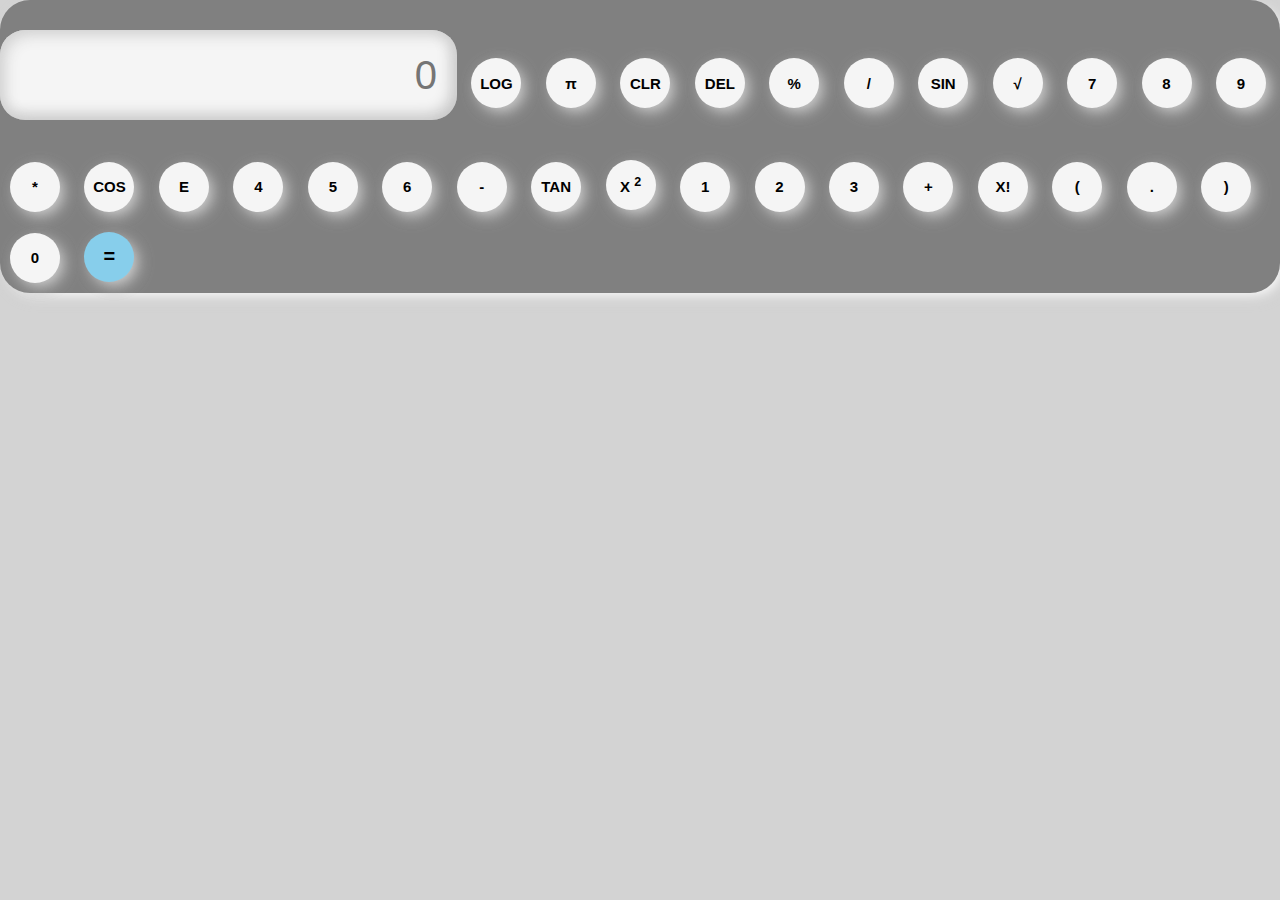
<file: Ex10/index.html>
<!DOCTYPE html>
<html lang="en">
<head>
    <meta charset="UTF-8">
    <meta http-equiv="X-UA-Compatible" content="IE=edge">
    <meta name="viewport" content="width=device-width, initial-scale=1.0">
    <link href="https://cdn.jsdelivr.net/npm/bootstrap@5.0.2/dist/css/bootstrap.min.css" rel="stylesheet" integrity="sha384-EVSTQN3/azprG1Anm3QDgpJLIm9Nao0Yz1ztcQTwFspd3yD65VohhpuuCOmLASjC" crossorigin="anonymous">
    <link rel="stylesheet" href="style.css">
    <title>Document</title>
</head>
<body>
    <div class="container d-flex">
        <div class="calculation rounded d-grid p-4">
            <input type="text" class="p-5" id="inputtext" placeholder="0">
            <button onclick="log('log')">LOG</button>
            <button onclick="pi('π')">π</button>
            <button onclick="clr('clr')">CLR</button>
            <button onclick="del('del')">DEL</button>
            <button onclick="calculator('%')">%</button>
            <button onclick="calculator('/')">/</button>
            <button onclick="sin('sin')">SIN</button>
            <button onclick="sqrt('√')">√</button>
            <button onclick="calculator(7)">7</button>
            <button onclick="calculator(8)">8</button>
            <button onclick="calculator(9)">9</button>
            <button onclick="calculator('*')">*</button>
            <button onclick="cos('cos')">COS</button>
            <button onclick="e('e')">E</button>
            <button onclick="calculator(4)">4</button>
            <button onclick="calculator(5)">5</button>
            <button onclick="calculator(6)">6</button>
            <button onclick="calculator('-')">-</button>
            <button onclick="tan('tan')">TAN</button>
            <button onclick="pow()">X <sup class="sup">2</sup></button>
            <button onclick="calculator(1)">1</button>
            <button onclick="calculator(2)">2</button>
            <button onclick="calculator(3)">3</button>
            <button onclick="calculator('+')">+</button>
            <button onclick="fact()">X!</button>
            <button onclick="calculator('(')">(</button>
            <button onclick="calculator('.')">.</button>
            <button onclick="calculator(')')">)</button>
            <button onclick="calculator(0)">0</button>
            <button onclick="Result('=')" class="equal">=</button>
        </div>
    </div>
    

    <script src="script.js"></script>
</body>
</html>
</file>
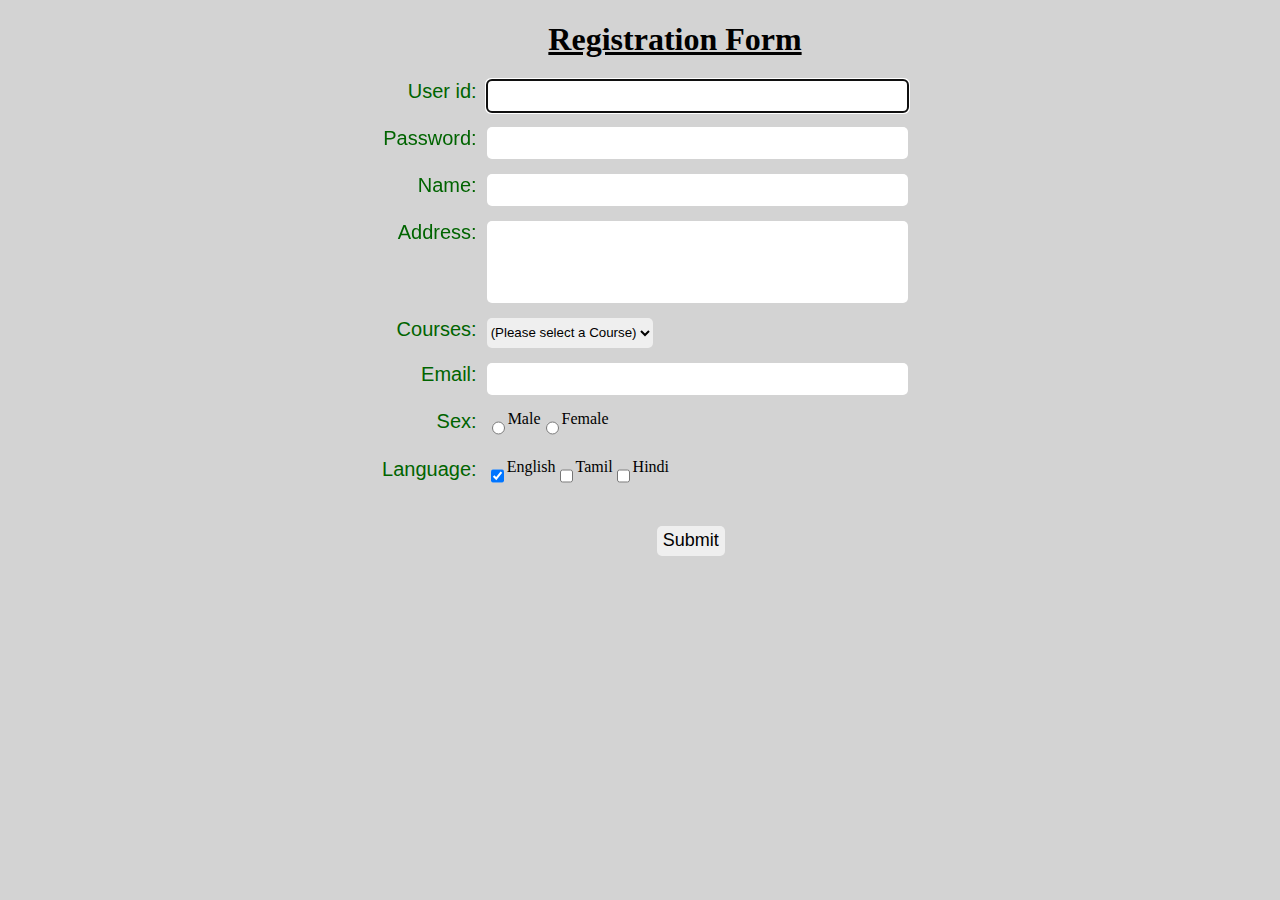
<file: Ex12/index.html>
<!DOCTYPE html>
<html lang="en">
<head>
    <meta charset="UTF-8">
    <meta http-equiv="X-UA-Compatible" content="IE=edge">
    <meta name="viewport" content="width=device-width, initial-scale=1.0">
    <link href="https://cdn.jsdelivr.net/npm/bootstrap@5.0.2/dist/css/bootstrap.min.css" rel="stylesheet" integrity="sha384-EVSTQN3/azprG1Anm3QDgpJLIm9Nao0Yz1ztcQTwFspd3yD65VohhpuuCOmLASjC" crossorigin="anonymous">
    <link rel="stylesheet" href="style.css">
    <title>Validation Form:</title>
</head>
    <body onload="document.registration.userid.focus();">
    <h1 class="text-primary mb-4"><center><u>Registration Form</u></center></h1>
    <form name='registration' class="" onSubmit="return formValidation();">
        <div class="main-body">
    <ul>
    <li><label for="userid">User id:</label></li>
    <li><input type="text" name="userid" size="50" /></li>
     <output id="errorid" calss="error" ></output>
    <li><label for="passid">Password:</label></li>
    <li><input type="password" name="passid" size="50" /></li>
    <output id="errorpass" calss="error" ></output>
    <li><label for="username">Name:</label></li>
    <li><input type="text" name="username" size="50" /></li>
    <output id="erroruser" calss="error" ></output>
    
    <li><label for="address">Address:</label></li>
    <li><input type="text" class="address" name="address" size="50"/></li>
    <output id="erroradd" calss="error" ></output>
    <li><label for="course">Courses:</label></li>
    <li><select name="course">
    <option selected="" value="Default">(Please select a Course)</option>
    <option value="HTML">HTML</option>
    <option value="CSS">CSS</option>
    <option value="BOOTSTRAP">BOOTSTRAP</option>
    <option value="JAVASCRIPT">JAVASCRIPT</option>
    <option value="NGULAR">ANGULAR</option>
    </select></li>
    <output id="errorcourse" calss="error" ></output>
    <li><label for="email">Email:</label></li>
    <li><input type="text" name="email" size="50" /></li>
    <output id="erroremail" calss="error" ></output>
    <li><label id="gender">Sex:</label></li>
    <li><input type="radio" name="msex" class="mx-1" value="Male" /><span>Male</span></li>
    <li><input type="radio" name="fsex" class="mx-1" value="Female" /><span>Female</span></li>
    <output id="errorradio" calss="error" ></output>
    <li><label>Language:</label></li>
    <li><input type="checkbox" class="mx-1" name="english" value="english" checked /><span> English</span></li>
    <li><input type="checkbox" class="mx-1" name="tamil" value="tamil" /><span> Tamil</span></li>
    <li><input type="checkbox" class="mx-1" name="hindi" value="hindi" /><span> Hindi</span></li>
   
    <li><input type="submit" class="submit" name="submit" value="Submit" /></li>
    </ul>
</div>
    </form>
    </body>
   
    
    
    <script src="script.js"></script>
</body>
</html>
</file>
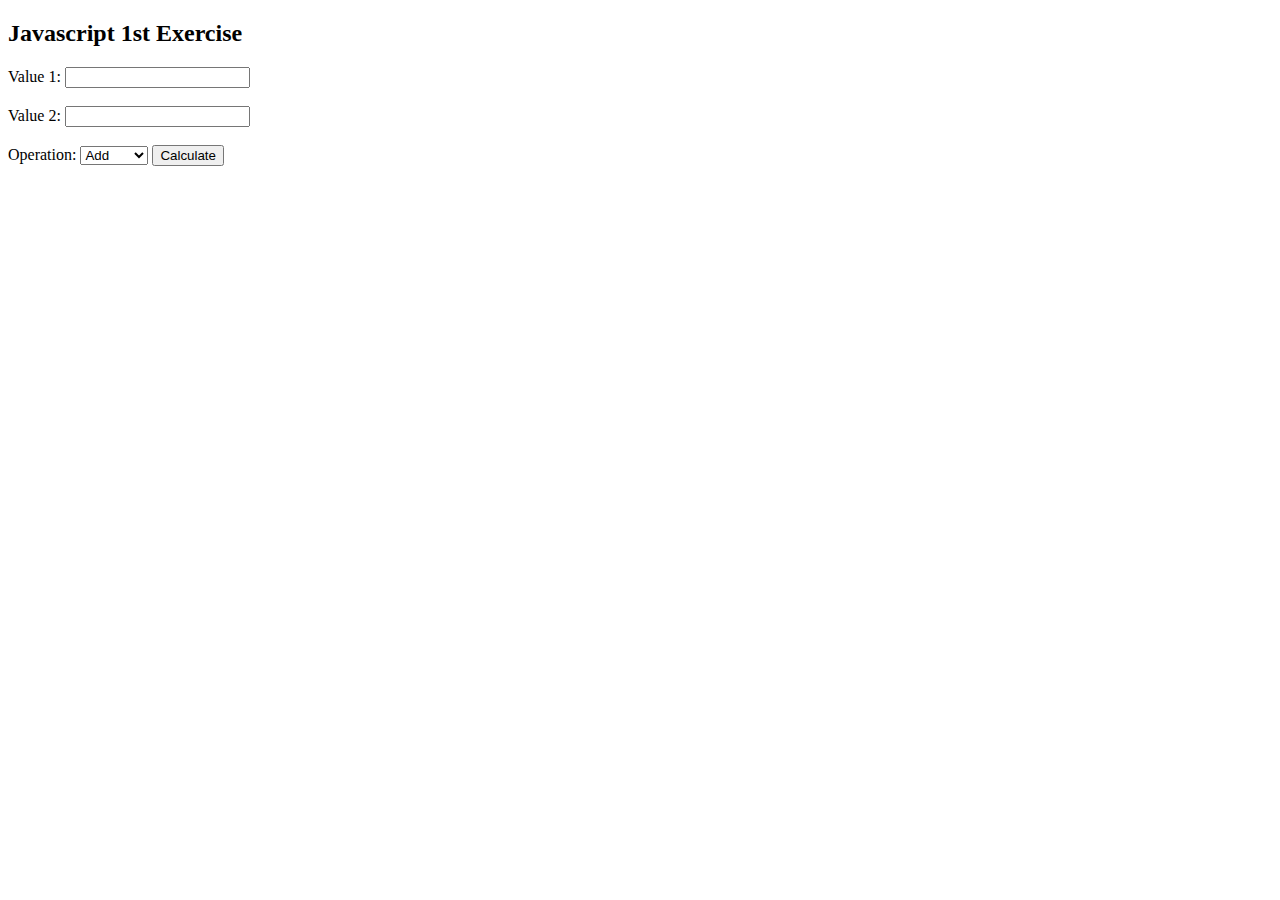
<file: Ex2/index.html>
<!DOCTYPE html>
<html lang="en">
<head>
    <meta charset="UTF-8">
    <meta http-equiv="X-UA-Compatible" content="IE=edge">
    <meta name="viewport" content="width=device-width, initial-scale=1.0">
    <title>JavaScript Exercises:</title>
</head>
<body>
    <!-- <h1>JavaScript:</h1>
    <p id="demo">This is my First JavaScript Paragraph</p>
    
    <button type="button" onclick="document.getElementById('demo').innerHTML='this is my javascript first page'">Click Me</button>
<hr>
<p>ON and OFF Switches:</p>
<button onclick="getElementById('myImage'). src='Asserts/pic_bulboff.gif'">
click to ON switch
</button>

<img src="Asserts/pic_bulboff.gif" id="myImage" style="width:100px;">

<button onclick="getElementById('myImage'). src='Asserts/pic_bulboff.gif'">
    click to OFF switch
    </button>
    <hr>
    <p id="demo1">Can Change the Font Size Too</p>
    <button type="button" onclick="document.getElementById('demo1').style.fontSize='100px'">See the size</button>
<hr>
<p id="demo2">Can hide the text Too</p>
<button type="button" onclick="document.getElementById('demo2').style.display='none'">click here for hide</button>
<hr>
<p id="demo3"></p>

<script>
    document.getElementById('demo3').innerHTML="Hello Ebrain"
</script>
<hr> -->

<!-- <p>Strings:</p>
<p id="demo"></p>
<script>
let answer1 = "I am Aravindhan";
let answer2 = "From Tamilnadu.";
let answer3 = "And Tamil is my Mother Tonque";
(
document.getElementById("demo").innerHTML = answer1 + " " + answer2 + "" + answer3;

</script> -->



  
    <!-- <FORM NAME="myform" ACTION="" METHOD="GET">Enter something in the box: <BR>
    <INPUT TYPE="text" NAME="inputbox" VALUE=""><P>
    <INPUT TYPE="button" NAME="button" Value="Click" onClick="testResults(this.form)">
    </FORM>
    -->



<!--     
        <FORM NAME="myform" ACTION="" METHOD="GET">
        Enter something in the box: <BR>
        <INPUT TYPE="text" NAME="inputbox" VALUE="">
        <INPUT TYPE="button" NAME="button1" Value="Read" onClick="readText(this.form)">
        <INPUT TYPE="button" NAME="button2" Value="Write" onClick="writeText(this.form)">
        </FORM> -->


<!-- <form>
    value1: <input type="text" id="demo"><br><br>
    value2: <input type="text" id="remo"><br><br>
    operator: <select id="cemo">
        <option value="add">Add</option>
        <option value="min">Minus</option>
        <option value="div">Divide</option>
        <option value="mul">Multiply</option>
    </select>
    <button type="button" onclick="calc()">calculate</button>
</form>

<div id="result"></div> -->


<h2>Javascript 1st Exercise</h2>
<form>
 Value 1:  <input type="text" id="value1"><br><br>
 Value 2: <input type="text" id="value2"><br><br>
 Operation: 
 <select id="operation">
<option value="add">Add</option>
<option value="min">Minus</option>
<option value="mul">Multiple</option>
<option value="div">Divide</option>
 </select>
 <button type="button" onclick="calc()">Calculate</button>

</form>
<p id="karthika"></p>








    <script src="index.js"></script>
</body>
</html>
</file>
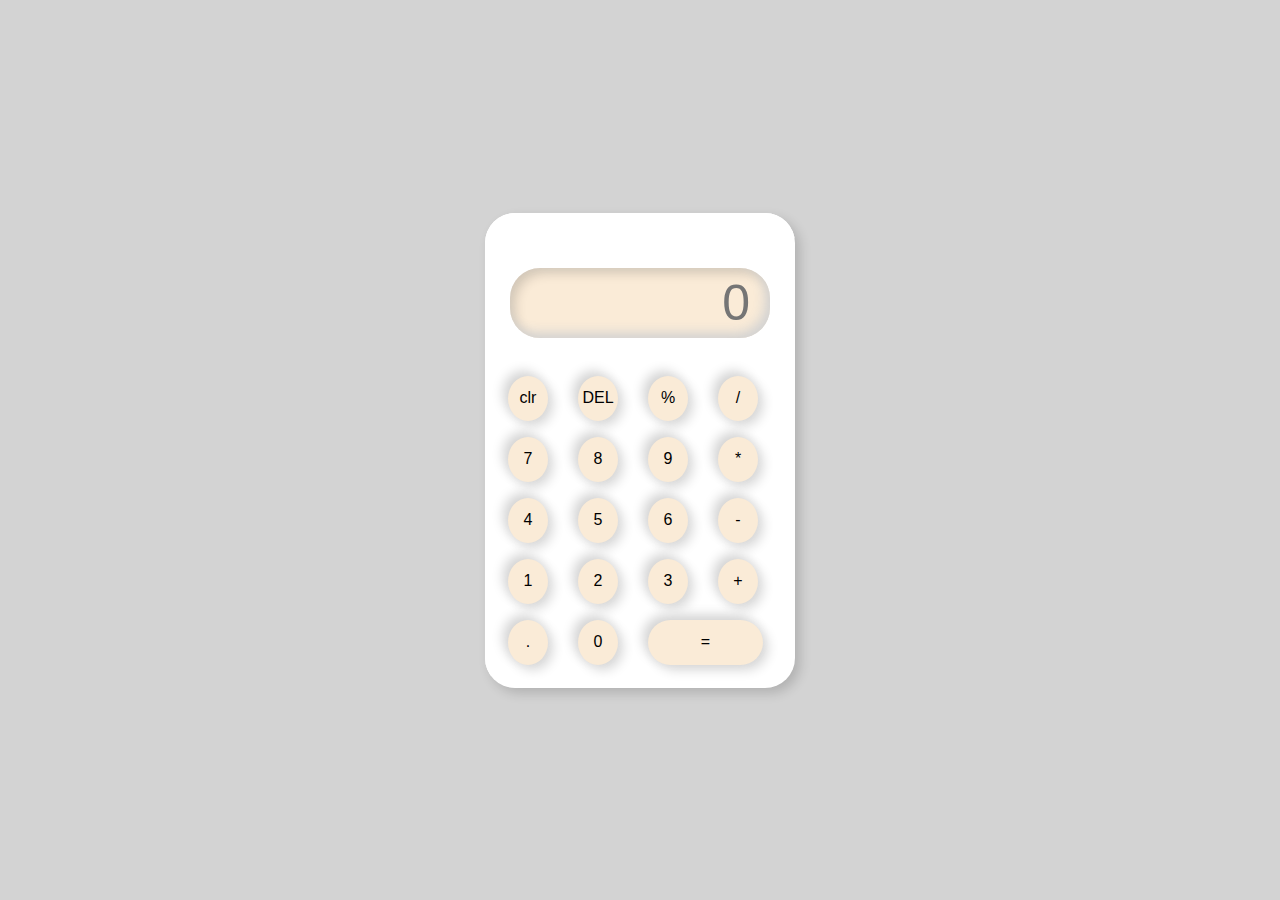
<file: Ex4/index.html>
<!DOCTYPE html>
<html lang="en">
<head>
    <meta charset="UTF-8">
    <meta http-equiv="X-UA-Compatible" content="IE=edge">
    <meta name="viewport" content="width=device-width, initial-scale=1.0">
    <link rel="stylesheet" href="style.css">
    <title>Calculator</title>
</head>
<body>
    <div class="container">
        <div class="calculator">
            <input type="text" placeholder="0" id="output">
            <button onclick="Clear()">clr</button>
            <button onclick="del()">DEL</button>
            <button onclick="display('%')">%</button>
            <button onclick="display('/')">/</button>
            <button onclick="display('7')">7</button>
            <button onclick="display('8')">8</button>
            <button onclick="display('9')">9</button>
            <button onclick="display('*')">*</button>
            <button onclick="display('4')">4</button>
            <button onclick="display('5')">5</button>
            <button onclick="display('6')">6</button>
            <button onclick="display('-')">-</button>
            <button onclick="display('1')">1</button>
            <button onclick="display('2')">2</button>
            <button onclick="display('3')">3</button>
            <button onclick="display('+')">+</button>
            <button onclick="display('.')">.</button>
            <button onclick="display('0')">0</button>
            
            <button class="equal" onclick="calculate('=')">=</button>
        </div>
    </div>
</body>
<script src="index.js"></script>
</html>
</file>
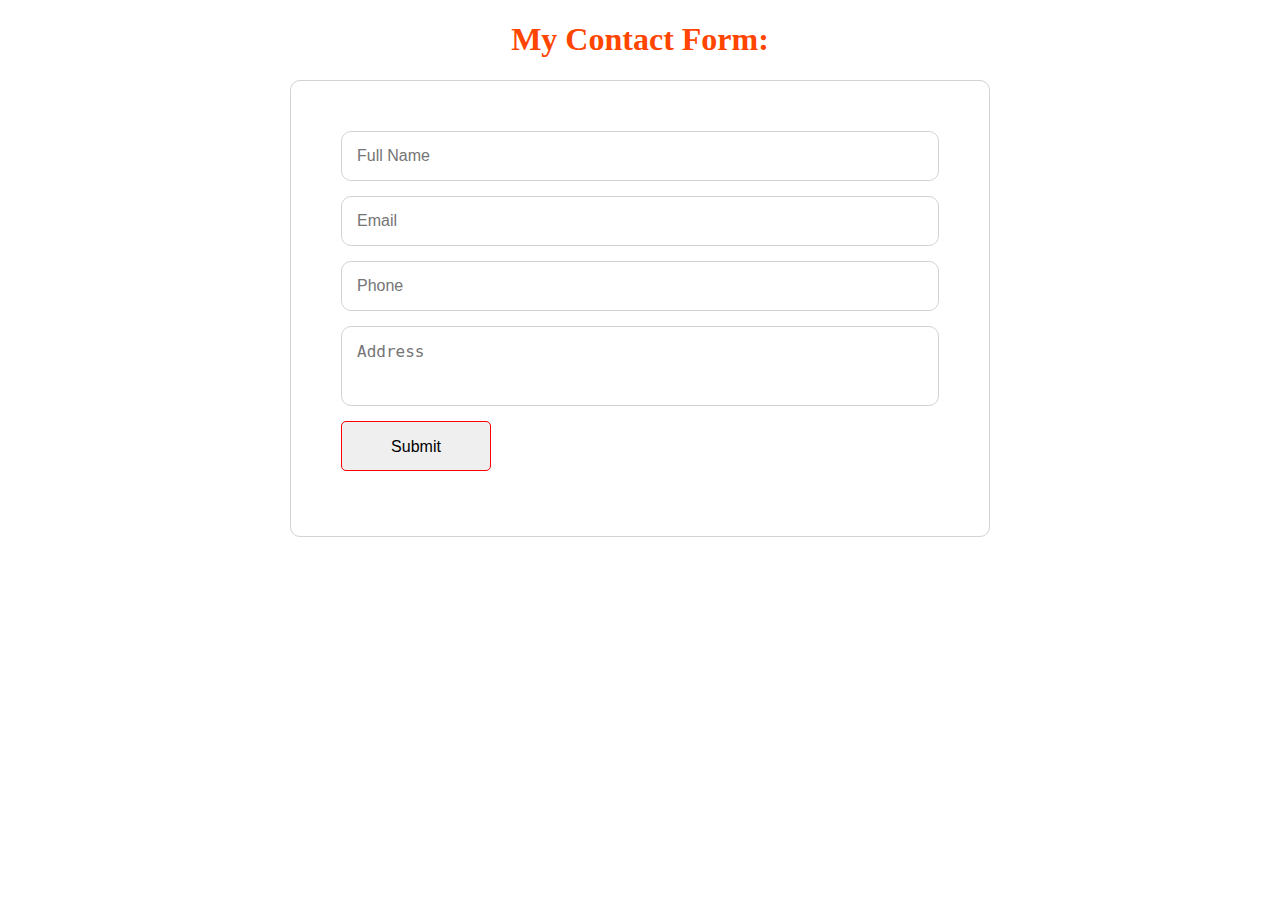
<file: Ex6/index.html>
<!DOCTYPE html>
<html lang="en">

<head>
    <meta charset="UTF-8">
    <meta http-equiv="X-UA-Compatible" content="IE=edge">
    <meta name="viewport" content="width=device-width, initial-scale=1.0">
    <link rel="stylesheet" href="style.css">
    <link href='https://unpkg.com/boxicons@2.1.2/css/boxicons.min.css' rel='stylesheet'>
    <link rel="stylesheet" href="https://cdnjs.cloudflare.com/ajax/libs/font-awesome/6.1.1/css/all.min.css"
        integrity="sha512-KfkfwYDsLkIlwQp6LFnl8zNdLGxu9YAA1QvwINks4PhcElQSvqcyVLLD9aMhXd13uQjoXtEKNosOWaZqXgel0g=="
        crossorigin="anonymous" referrerpolicy="no-referrer" />
    <title>Sample Validation form:</title>
</head>
<body>  

   <h1>My Contact Form:</h1>
        <form action="https://google.com" class="form" id="form">
            <div class="myform">
                <div class="input-holder">
                    <input type="text" id="fname" name="fname" placeholder="Full Name" class="form-control" data-name="name">
                    <span  id="fnameErrorId"></span>
                </div>
             
                <div class="input-holder">
                    <input type="email" name="email" placeholder="Email" class="form-control">
                    <span class="err-txt">Please fill in email.</span>
                </div>
                <div class="input-holder">
                    <input type="tel" name="phone" placeholder="Phone" class="form-control">
                    <span class="err-txt">Please fill in phone number.</span>
                </div>
                <!-- <div class="input-holder checkbox">
                    <p>What are the Laguage you Known?</p><br>
                    <input type="checkbox" name="checkbox" id="check1" class="form-control" value="Checkbox1">
                    <label for="check1">Tamil</label>
                    <br>
                    <input type="checkbox" name="checkbox" id="check2" class="form-control" value="Checkbox1">
                    <label for="check1">English</label>
                    <br>
                    <input type="checkbox" name="checkbox" id="check3" class="form-control" value="Checkbox2	">
                    <label for="check2">Malayalam</label>
                    <span class="err-txt">Please check the option</span>
                </div> -->
            <!-- </p>Gender:</p><br>
                <div class="input-holder radiocheck">
                    <input type="radio" name="radio" id="radio1" class="form-control" value="radio1">
                    <label for="radio1">Male</label>
                    <br>
                    <input type="radio" name="radio" id="radio2" class="form-control" value="radio2">
                    <label for="radio2">Female</label>
                    <span class="err-txt">Please check one option</span>
                </div>
                <div class="input-holder">
                    <select name="select" id="select" class="form-control">
                        <option value="" disabled="disabled" selected="selected">Select here</option>
                        <option value="1">Option 1</option>
                        <option value="2">Option 2</option>
                        <option value="3">Option 3</option>
                    </select>
                    <span class="err-txt">Please select one option</span> -->
                </div>
           
            <div class="textarea">
                <div class="input-holder">
                    <textarea name="textarea" id="" cols="30" rows="10" placeholder="Address" class="form-control"></textarea>
                    <span class="err-txt">Please fill in some text</span>
                </div>
                <div class="input-holder">
                    <input type="submit" value="Submit" class="btn-submit">
                </div>
            </div>
        </div>
        </form>

</body>
<script src="script.js"></script>

</html>
</file>
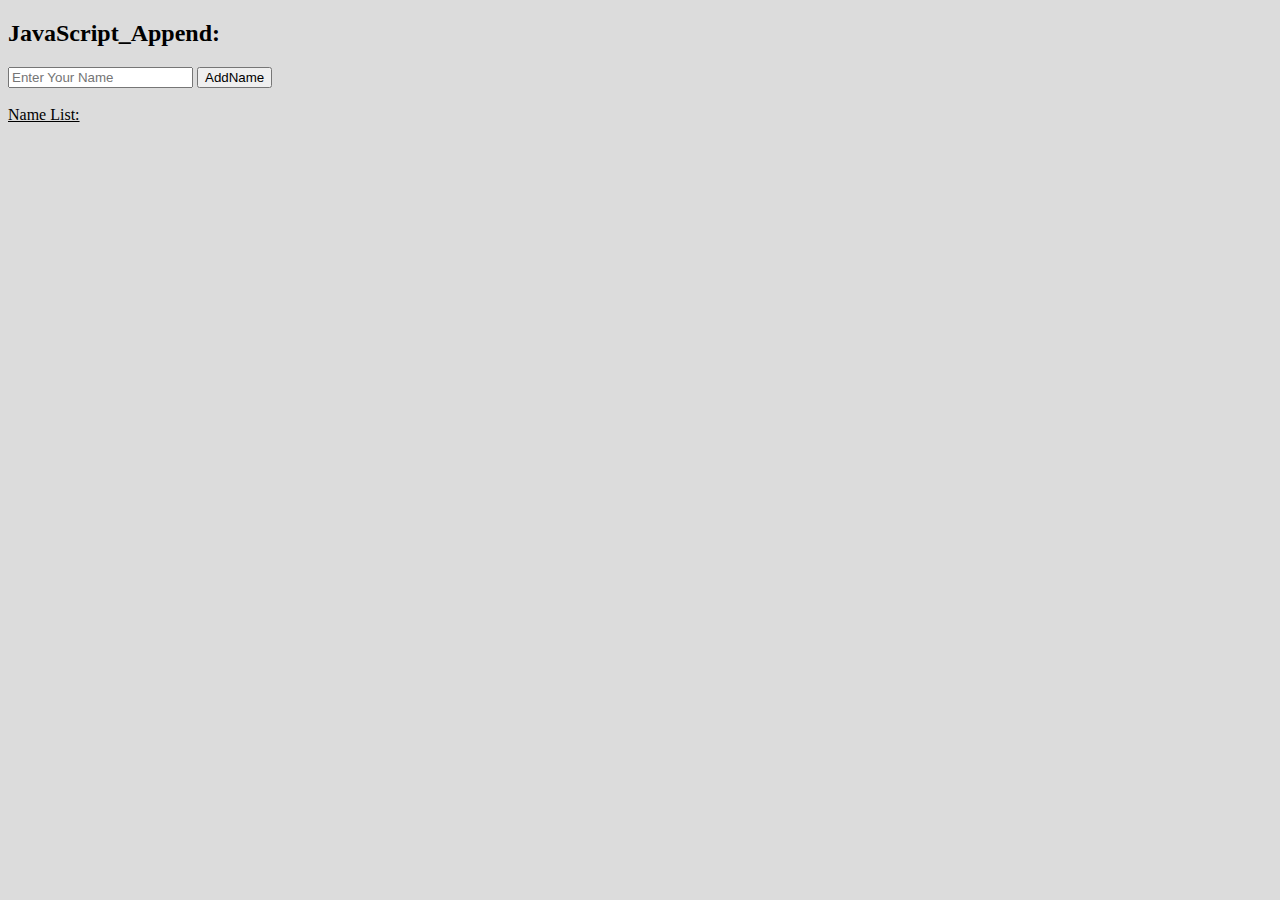
<file: Ex7/index.html>
<!DOCTYPE html>
<html lang="en">

<head>
    <meta charset="UTF-8">
    <meta http-equiv="X-UA-Compatible" content="IE=edge">
    <meta name="viewport" content="width=device-width, initial-scale=1.0">
    <link rel="stylesheet" href="style.css">
    <title>JS_Append_List:</title>
</head>

<body>

    <h2>JavaScript_Append:</h2>
    <div class="container">
        <form class="form">
            <input type="text" id="inputName" placeholder="Enter Your Name">
            <button type="button" onclick="addname()">AddName</button><br><br>
            <u>Name List:</u>
            <ul id="nameList">
            </ul>
        </form>
    </div>
    <script src="script.js"></script>
</body>

</html>
</file>
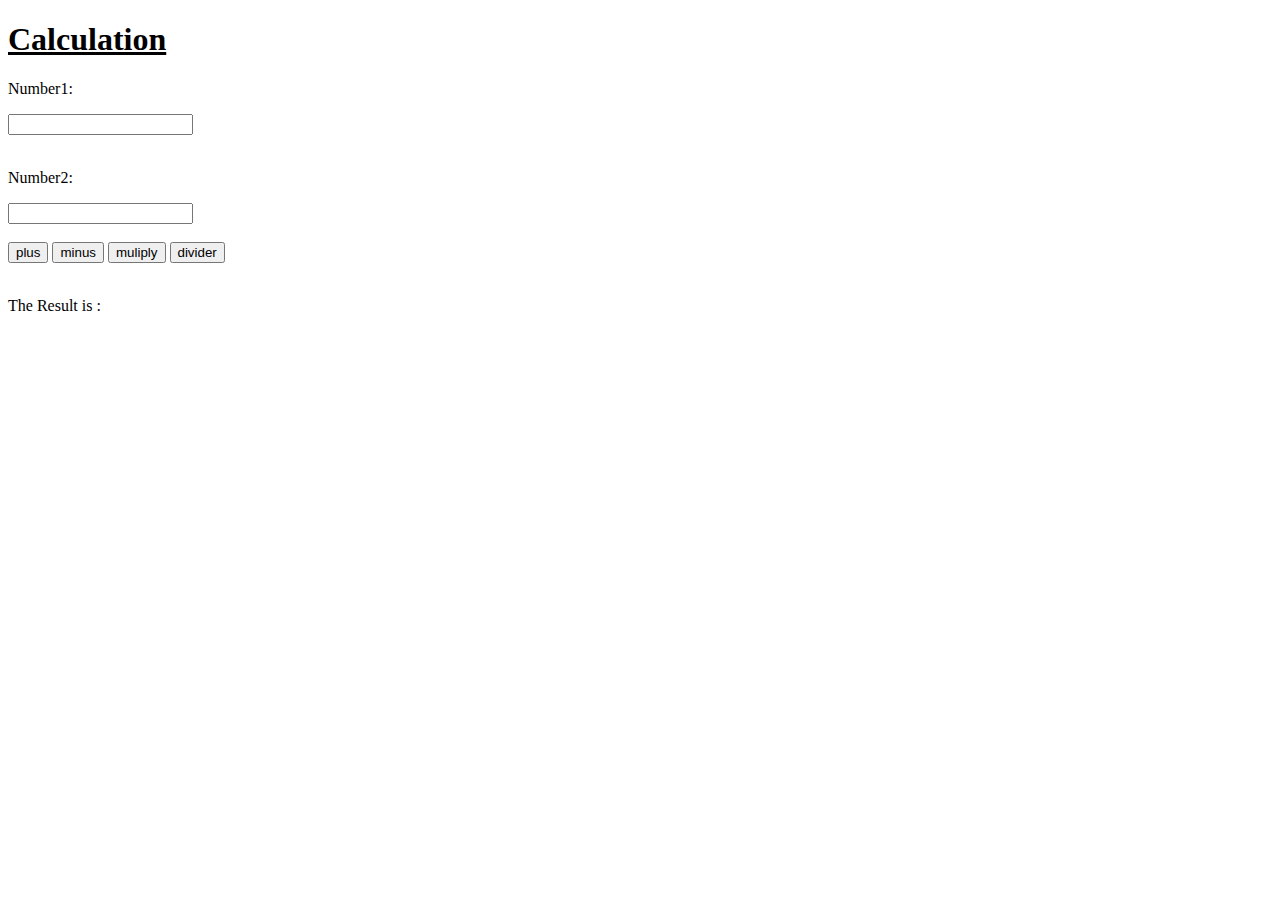
<file: Ex8/index.html>
<!DOCTYPE html>
<html lang="en">

<head>
    <meta charset="UTF-8">
    <meta http-equiv="X-UA-Compatible" content="IE=edge">
    <meta name="viewport" content="width=device-width, initial-scale=1.0">
    <link rel="stylesheet" href="style.css">
    <link href="https://cdn.jsdelivr.net/npm/bootstrap@5.0.2/dist/css/bootstrap.min.css" rel="stylesheet" integrity="sha384-EVSTQN3/azprG1Anm3QDgpJLIm9Nao0Yz1ztcQTwFspd3yD65VohhpuuCOmLASjC" crossorigin="anonymous">
    <title>JS_Simple_Calculator:</title>
</head>

<body>
   
     <div class="row"> 
        <div class="col-md-4  offset-md-4 bg-secondary p-5 mt-3">
    <h1 class="text-white mt-2"><u>Calculation</u></h1>
    <p class="text-white">Number1:</p> <input type="number" id="number1"><br><br>
    <p class="text-white">Number2:</p> <input type="number" id="number2"><br><br>
    <input type="button" value="plus"  onclick="return mycalculator1()">
    <input type="button" value="minus"  onclick="return mycalculator2()"> 
    <input type="button" value="muliply"  onclick="return mycalculator3()"> 
    <input type="button" value="divider"  onclick="return mycalculator4()"><br><br>
    <p class="text-white">The Result is :</p>
    <span id="result" class="text-white"></span>
</div> 
</div> 
    <script src="script.js"></script>

</body>

</html>
</file>
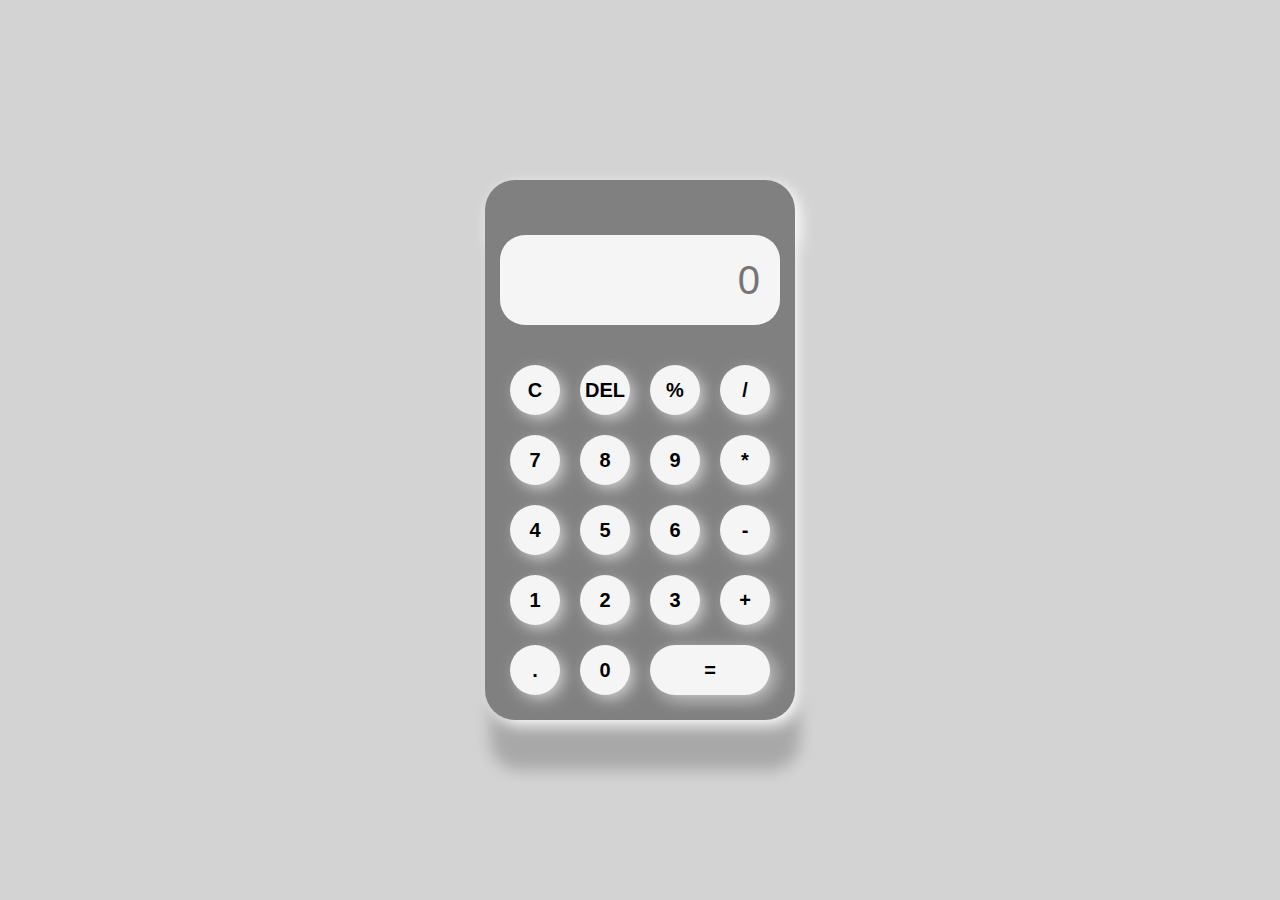
<file: Ex9/index.html>
<!DOCTYPE html>
<html lang="en">

<head>
    <meta charset="UTF-8">
    <meta http-equiv="X-UA-Compatible" content="IE=edge">
    <meta name="viewport" content="width=device-width, initial-scale=1.0">
    <link rel="stylesheet" href="style.css">
    <!-- <link href="https://cdn.jsdelivr.net/npm/bootstrap@5.0.2/dist/css/bootstrap.min.css" rel="stylesheet" integrity="sha384-EVSTQN3/azprG1Anm3QDgpJLIm9Nao0Yz1ztcQTwFspd3yD65VohhpuuCOmLASjC" crossorigin="anonymous"> -->
    <title>JS_Simple_Calculator:</title>
</head>
<body>
    <div class="container">
        <div class="calculation">
            <input type="text" id="inputtext" placeholder="0">
<button onclick="clr('clr')">C</button>
<button onclick="del('del')">DEL</button>
<button onclick="calculator('%')">%</button>
<button onclick="calculator('/')">/</button>
<button onclick="calculator(7)">7</button>
<button onclick="calculator(8)">8</button>
<button onclick="calculator(9)">9</button>
<button onclick="calculator('*')">*</button>
<button onclick="calculator(4)">4</button>
<button onclick="calculator(5)">5</button>
<button onclick="calculator(6)">6</button>
<button onclick="calculator('-')">-</button>
<button onclick="calculator(1)">1</button>
<button onclick="calculator(2)">2</button>
<button onclick="calculator(3)">3</button>
<button onclick="calculator('+')">+</button>
<button onclick="calculator('.')">.</button>
<button onclick="calculator(0)">0</button>
<button class="equal" onclick="Result('=')">=</button>

        </div>
    </div>

   
<script src="script.js"></script>
</body>

</html>
</file>
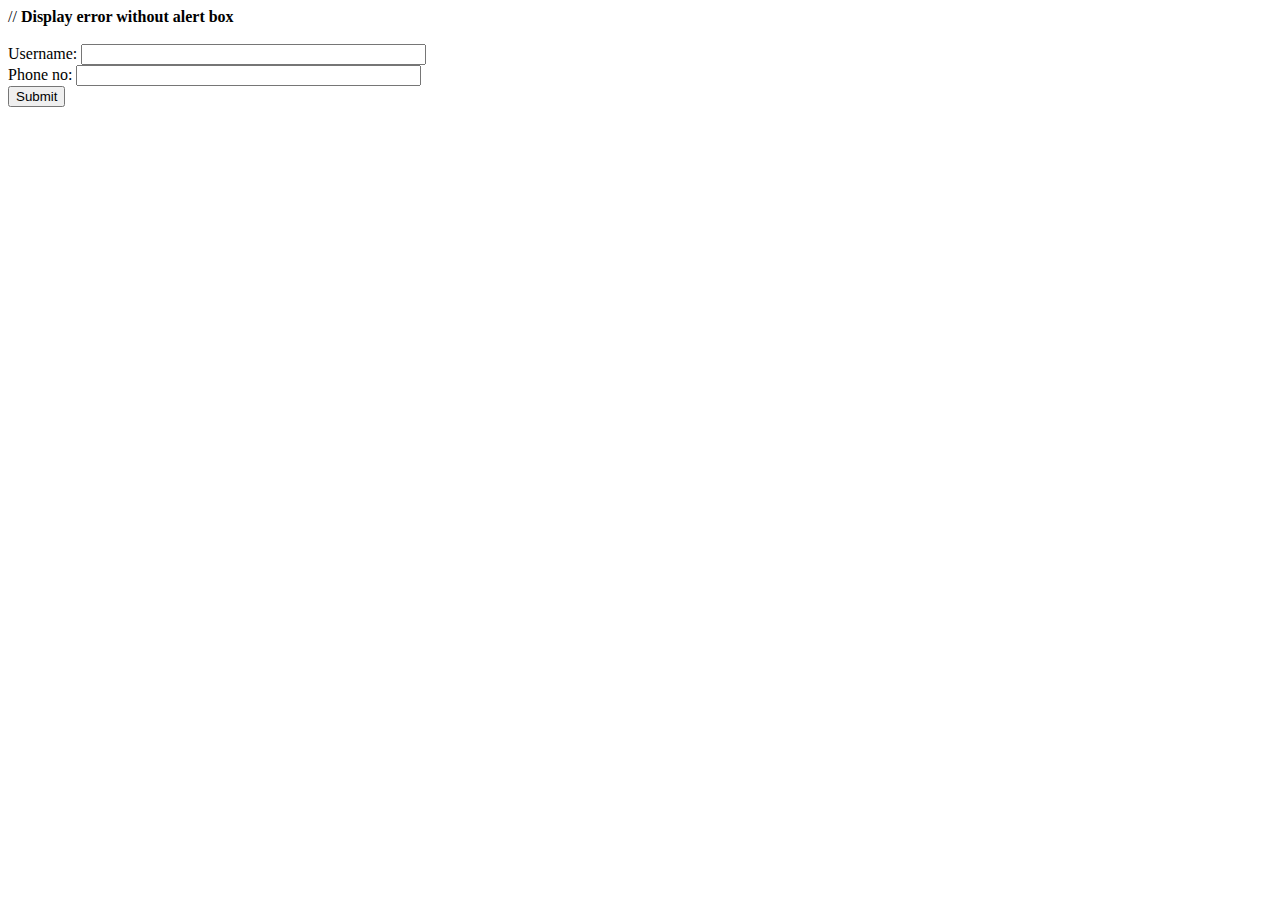
<file: Ex2/in.html>
<!doctype html>
<html lang="en">
  <head>
    <title>Title</title>
    <!-- Required meta tags -->
    <meta charset="utf-8">
    <meta name="viewport" content="width=device-width, initial-scale=1, shrink-to-fit=no">
//
    <!-- Bootstrap CSS v5.2.0-beta1 -->
    <link rel="stylesheet" href="https://cdn.jsdelivr.net/npm/bootstrap@5.2.0-beta1/dist/css/bootstrap.min.css"  integrity="sha384-0evHe/X+R7YkIZDRvuzKMRqM+OrBnVFBL6DOitfPri4tjfHxaWutUpFmBp4vmVor" crossorigin="anonymous">

  </head>
  <body>
    <b>Display error without alert box</b>
        <br><br>
        <div class="container">
            <div>
                <label>Username:</label>
                <input type="text" size="40">
            </div>
            <div>
                <label>Phone no:</label>
                <input type="text"
                       id="number" size="40">
                <span id="error"></span>
            </div>
            <button type="submit"
                    onclick="errorMessage()">
                Submit
            </button>
        </div>
        <script src="in.js"></script>
    <script src="https://cdn.jsdelivr.net/npm/@popperjs/core@2.11.5/dist/umd/popper.min.js" integrity="sha384-Xe+8cL9oJa6tN/veChSP7q+mnSPaj5Bcu9mPX5F5xIGE0DVittaqT5lorf0EI7Vk" crossorigin="anonymous"></script>

    <script src="https://cdn.jsdelivr.net/npm/bootstrap@5.2.0-beta1/dist/js/bootstrap.min.js" integrity="sha384-kjU+l4N0Yf4ZOJErLsIcvOU2qSb74wXpOhqTvwVx3OElZRweTnQ6d31fXEoRD1Jy" crossorigin="anonymous"></script>
  </body>
</html>
</file>
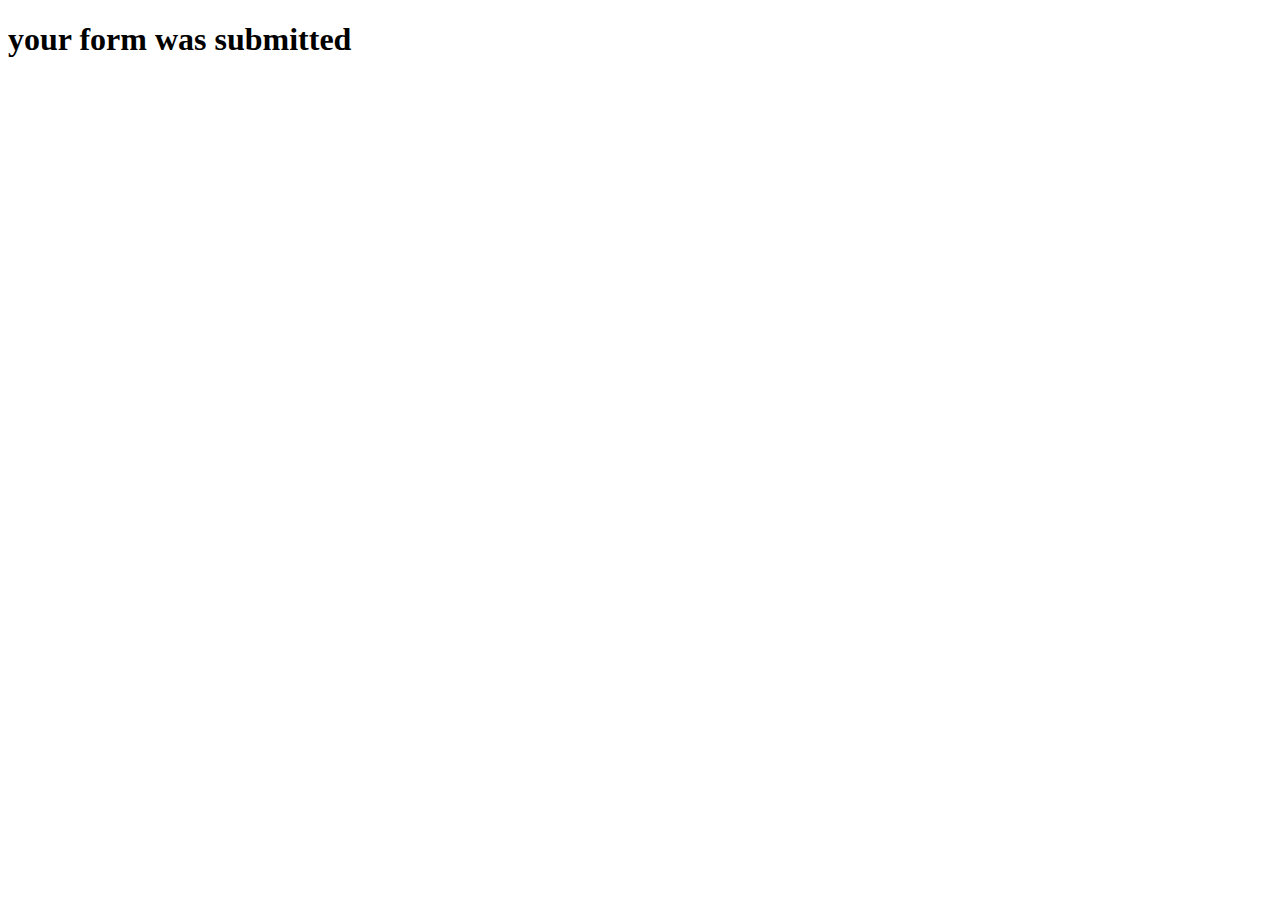
<file: Ex5/message.html>
<!DOCTYPE html>
<html lang="en">
<head>
    <meta charset="UTF-8">
    <meta http-equiv="X-UA-Compatible" content="IE=edge">
    <meta name="viewport" content="width=device-width, initial-scale=1.0">
    <title>Document</title>
</head>
<body>
    <h1>your form was submitted</h1>
</body>
</html>
</file>
<file: Ex10/style.css>
*{
    box-sizing: 0;
    padding: 0;
    margin: 0;
    outline: none;
    font-family: sans-serif;
    background-color: gray;
}
.container{
height: 100vh;
/* display: flex; */
align-items: center;
justify-content: center;
background-color:  lightgrey;
}
.calculation{
    box-shadow: 5px 5px 15px white,
                5px 5px 15px rgba(0, 0, 0, 0.2);
     border-radius: 30px !important;
     /* display: grid;  
     padding: 15px; */
     grid-template-columns: repeat(6,70px);         
}
input{
    grid-column: span 6;
    height: 50px;
    width: 417px;
    box-shadow:inset 5px 5px 15px  lightgrey,
             inset -5px -5px 15px rgba(0, 0, 0, 0.2); ;
     background-color:whitesmoke ;  
     border: none; 
     border-radius: 25px;  
     color: rgb(25, 25, 25);   
     text-align: end;
     margin: 30px 0px 30px 0px;
     padding: 20px;
     font-size: 40px;
   
}
button{
    box-shadow: 5px 5px 15px  lightgrey,
     5px 5px 15px rgba(0, 0, 0, 0.2);
background-color:whitesmoke ;  
border: none; 
border-radius: 50%;  
width: 50px;
height: 50px;
margin: 10px;
font-weight: bold;
font-size: 15px;
}
button:hover{
    background-color: gray;
}
.equal{   
background-color:skyblue ;
font-size: 20px;
}
.sup{
    background: none;
}
</file>
<file: Ex12/style.css>
body{
    background-color: lightgrey;
}

h1 {
    margin-left: 70px;
    }
    .main-body{
       margin-left: 26%;
       
    }
    form li {
    list-style: none;
    margin-bottom: 10px;
    }
    
    form ul li label{
    float: left;
    clear: left;
    width: 100px;
    text-align: right;
    margin-right: 10px;
    font-family:Verdana, Arial, Helvetica, sans-serif;
    font-size:20px;
    color: darkgreen;
    }
    
    form ul li input, select, span {
    float: left;
    margin-bottom: 10px;
    height: 30px;
    margin-bottom: 15px;
    border-radius: 5px;
    border:none;
   
    }
    form textarea {
    float: left;
    width: 350px;
    height: 60px;
    border-radius: 5px;
    border:none;
   
    }
    .address{
        height: 80px;
    }
    #desc{
        width: 410px;
    }
    [type="submit"] {
    clear: left;
    margin: 20px 0 0 230px;
    font-size:18px
    }
    
    p {
    margin-left: 70px;
    font-weight: bold;
    }
    .submit{
        margin-left: 280px;
        border-radius: 5px;
    }
    .submit:hover{
        background-color: black;
        color: white;
    }
    output{
        color: red;
        margin-left: 120px;
    }
</file>
<file: Ex4/style.css>
*{
    margin: 0;
    padding: 0;
    box-sizing: border-box;
    font-family: sans-serif;
    background-color:lightgray ;
    outline: none;
}
.container{

height: 100vh;
display: flex;
justify-content: center;
align-items: center;

}
.calculator{

    background-color: white;
    padding: 15px;
    border-radius: 30px;
    box-shadow: inset 5px 12px white ,
                5px 5px 12px rgba(0, 0, 0, 0.16);

   display: grid;
   grid-template-columns: repeat(4, 70px);


}
input{
    grid-column: span 4;
    height: 70px;
    width: 260px;
    background-color: antiquewhite;
    box-shadow: inset -5px -5px 12px lightgray,     
                inset 5px 5px 12px rgba(0, 0, 0, 0.16);
    border: none;
    border-radius: 30px;
    color: rgb(70, 70, 70);

    font-size: 50px;
    text-align: end;
    margin: auto;
    margin-top: 40px;
    margin-bottom: 30px;
    padding: 20px;



}
button{
    height: 45px;
    width: 40px;
    background-color: antiquewhite;
    box-shadow: -5px -5px 12px lightgray,     
                 5px 5px 12px rgba(0, 0, 0, 0.16);
    border: none;
    border-radius: 50%;
    margin: 8px;
    font-size: 16px;

}
.equal{
    width: 115px;
    border-radius: 40px;
    background-color: antiquewhite;
    box-shadow: -5px -5px 12px lightgray,     
                 5px 5px 12px rgba(0, 0, 0, 0.16);
    
}
</file>
<file: Ex6/style.css>
body{
	margin: 0;
    justify-content: center;
    align-items: center;
    
    

}
h1{
    text-align: center;
    color: orangered;
   }

*{box-sizing: border-box}
.form{
	padding: 50px;
	max-width: 700px;
	margin:  0 auto;
	overflow: hidden;
    border: 1px solid lightgray;
    margin-bottom: 10px;
    
    border-radius: 10px;
}

.form input[type="text"],
.form input[type="email"],
.form input[type="tel"],
.form textarea,
.form select{
	border: 1px solid lightgray;
	padding: 15px;
	font-size: 16px;
	line-height: 20px;
	height: 50px;
	width: 100%;
	display: block;
	margin: 0;
    border-radius: 10px;
   
}
p{
	color:lightgray
}

.form textarea{
	height: 80px;
	resize: none;
}
.form input[type="submit"]{
	border: 1px solid red;
    border-radius: 5px;
	padding: 15px;
	font-size: 16px;
	line-height: 20px;
	height: 50px;
	width: 150px;
	display: block;
	margin: 0;
	cursor: pointer;
	transition: all 0.3s ease
    
}
.form input[type="submit"]:hover{
	background:tomato;
	color: #fff;
}
.form .input-holder{
	margin-bottom: 15px;
}
.form .err-txt{display: none;padding:10px 5px;margin-bottom: 15px;color:#f20;}
.form .input-holder.error{border-color:#f20;}
.form .input-holder.error .err-txt{display: block}
</file>
<file: Ex7/style.css>
*{
    box-sizing: 0;
}
body{
    background-color: gainsboro;
}
.list
{
   
    list-style-type: none;
}
</file>
<file: Ex8/style.css>
.col4{
    margin-left: 100px;
}
</file>
<file: Ex9/style.css>
*{
    box-sizing: 0;
    padding: 0;
    margin: 0;
    outline: none;
    font-family: sans-serif;
    background-color: gray;
}
.container{
height: 100vh;
display: flex;
align-items: center;
justify-content: center;
background-color:  lightgrey;
}
.calculation{
    box-shadow: 5px 5px 15px white,
                5px 50px 15px rgba(0, 0, 0, 0.2);
     border-radius: 30px;
     display: grid;  
     padding: 15px;
     grid-template-columns: repeat(4,70px);         
}
input{
    grid-column: span 4;
    height: 50px;
    width: 240px;
    box-shadow:inset -5px -5px -15px  lightgrey,
             inset 5px 5px 15px rgba(0, 0, 0, 0.2); ;
     background-color:whitesmoke ;  
     border: none; 
     border-radius: 25px;  
     color: rgb(25, 25, 25);   
     text-align: end;
     margin: 40px 0px 30px 0px;
     padding: 20px;
     font-size: 40px;
   
}
button{
    box-shadow: 5px 5px 15px  lightgrey,
     5px 5px 15px rgba(0, 0, 0, 0.2);
background-color:whitesmoke ;  
border: none; 
border-radius: 50%;  
width: 50px;
height: 50px;
margin: 10px;
font-weight: bold;
font-size: 20px;
}
.equal{
    width: 120px;
    border-radius: 40px;
    box-shadow: 5px 5px 15px  lightgrey,
    5px 5px 5px rgba(0, 0, 0, 0.2);
background-color:whitesmoke ;
}
</file>
